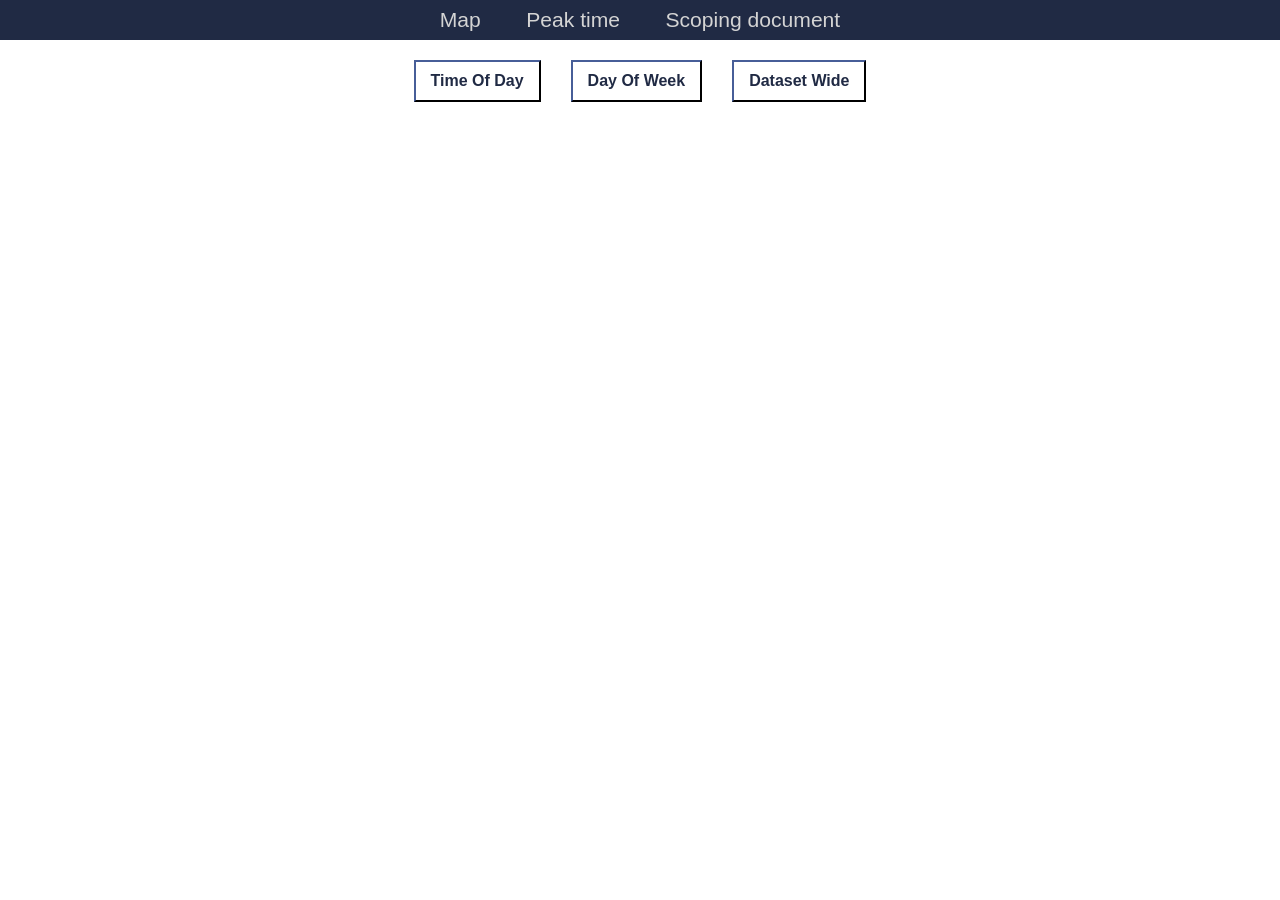
<file: PeakTimeVis.html>
<!DOCTYPE html>
<html>
<head>
    <meta charset="UTF-8">
    <meta name="viewport" content="width=device-width, initial-scale=1.0">
    <title>Peak Time</title>
    <link rel="stylesheet" href="PeakTimeVis.css">
    <script src="https://d3js.org/d3.v7.min.js"></script>
</head>
<body>

    <nav>
        <ul>
            <li><a href="index.html">Map</a></li>
            <li><a href="PeakTimeVis.html">Peak time</a></li>
            <li><a href="processbook.html">Scoping document</a></li>
        </ul>
    </nav>
<div>

    <div class="button-container">
        <button id="timeofday">Time Of Day</option>
        <button id="dayofweek">Day Of Week</option>
        <button id="datasetwide">Dataset Wide</option>
    </div>

<div id="line-chart-container"></div>

<div id="timeofday-text" class="interpretation-box">
    <h4> Interpretation </h4>
    <p> By observing this graph, we can deduce that the night (1AM–4AM) charging sessions are uncommon. 
        Charging stations start to get busy at sunrise and reach their peak around 1 p.m. 
        They are also quite busy during the afternoon and evening, although a little less than during the day.</p>    
</div>
<br>

<div id="dayofweek-text"  class="interpretation-box">
    <h4> Interpretation </h4>
    <p> We note that consumption remains constant throughout the week. 
        However, weekends remain a little less hectic in terms of consumption than weekdays.
    </p>
</div>

<div id="datasetwide-text"  class="interpretation-box">
    <h4> Interpretation </h4>
    <p> Between 2011 and 2014, the energy consumed was relatively low. 
        It took on an exponential rate from 2014, reflecting the rise of the electric car from that date. 
        It experienced some variations but remained at the same high level until 2020, when it fell drastically. 
        One could hypothesize the global Covid-19 crisis.
    </p>
</div>
<div id="clock-chart-container"></div>

<div id="tooltip"></div>

</div>

<script src = "PeakTimeVis.js"></script>

</body>
</html>
</file>
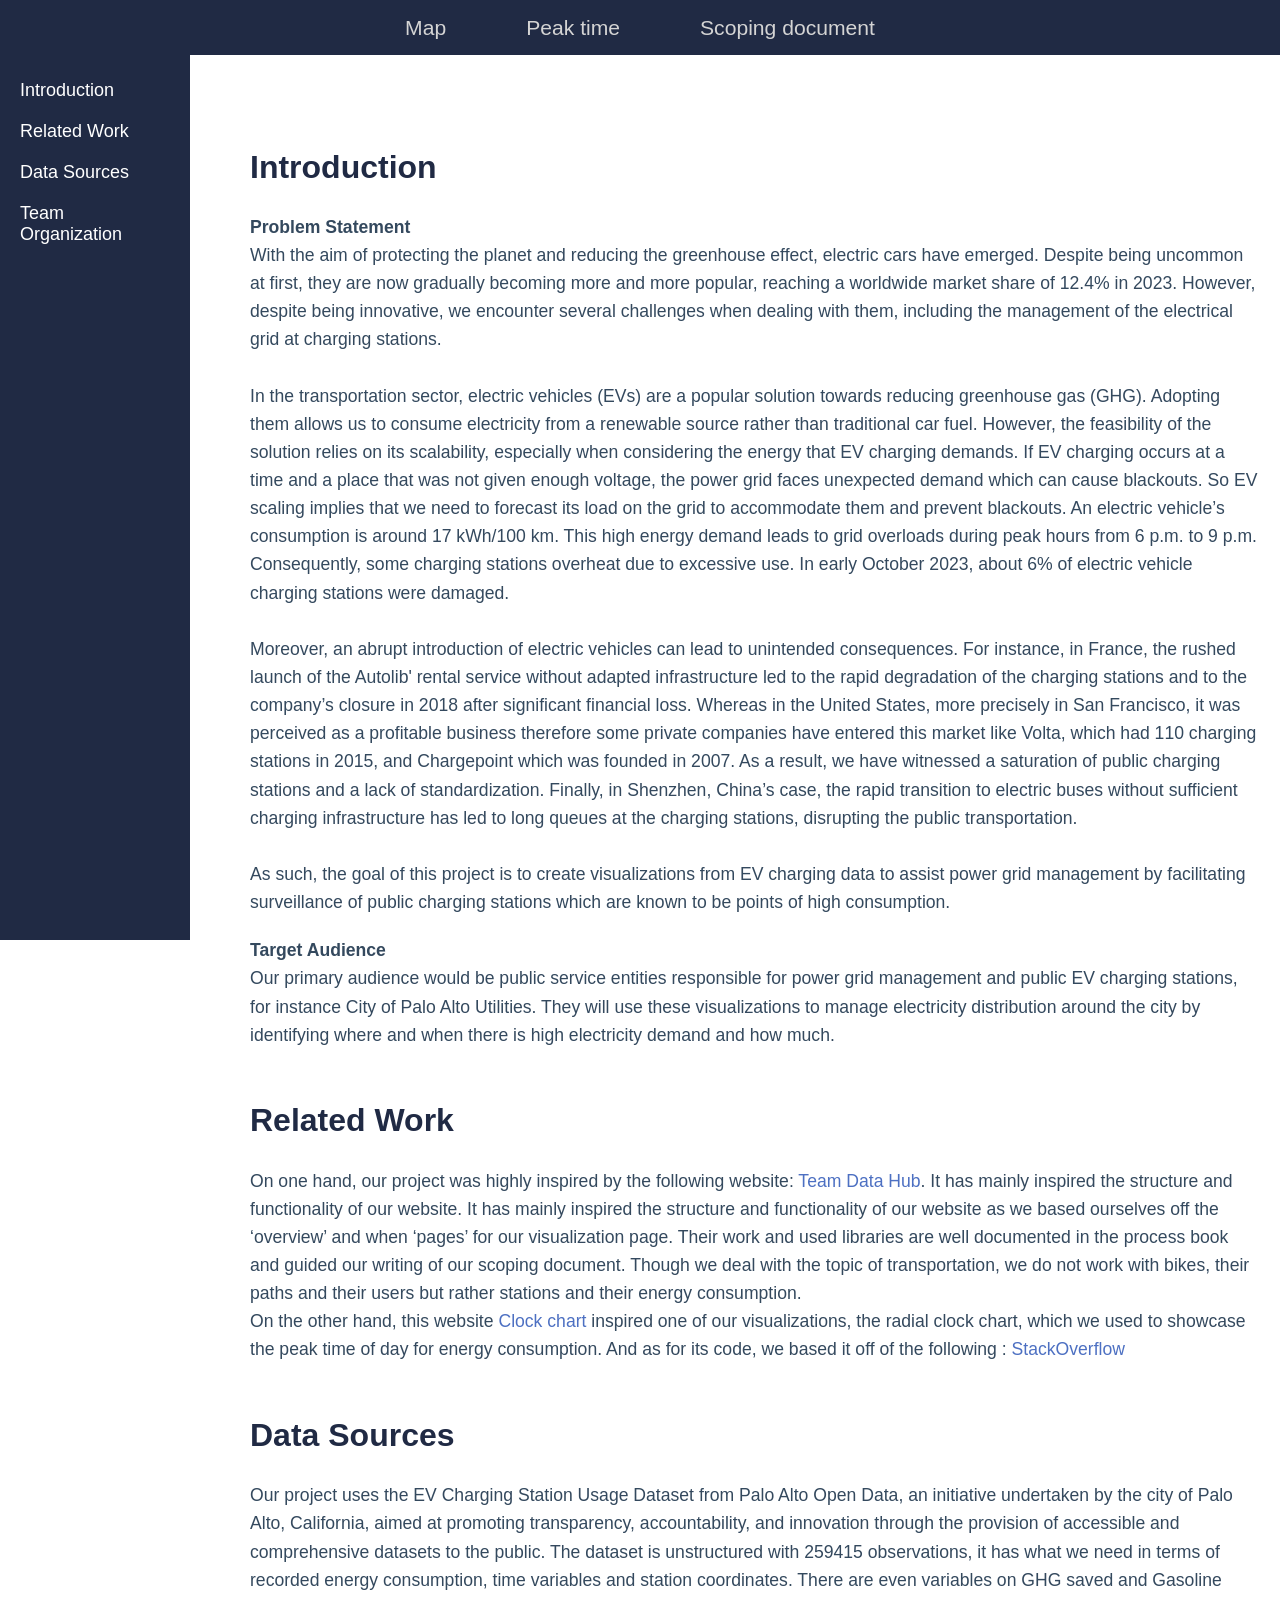
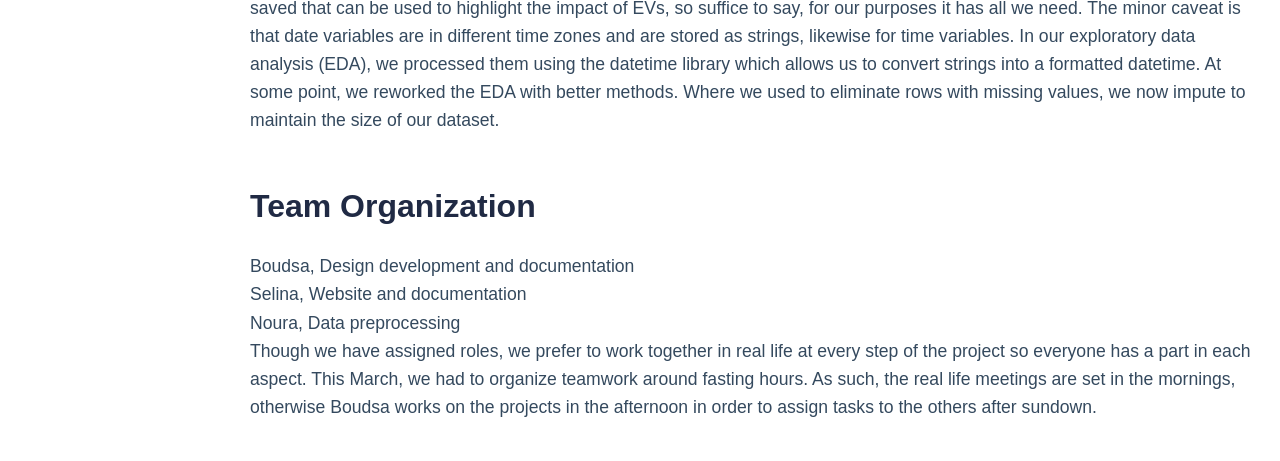
<file: processbook.html>
<!DOCTYPE html>
<html>
<head>
    <meta charset="UTF-8">
    <meta name="viewport" content="width=device-width, initial-scale=1.0">
    <title>Process Book</title>
    <link rel="stylesheet" href="processbook.css">
</head>
<body>

    <!-- Navigation bar -->
    <nav>
        <ul>
            <li><a href="index.html">Map</a></li>
            <li><a href="PeakTimeVis.html">Peak time</a></li>
            <li><a href="processbook.html">Scoping document</a></li>
        </ul>
    </nav>

    <!-- Sidebar -->
    <div class="sidebar">
        <ul>
            <li><a href="#section1">Introduction</a></li>
            <li><a href="#section2">Related Work</a></li>
            <li><a href="#section3">Data Sources</a></li>
            <li><a href="#section4">Team Organization</a></li>
        </ul>
    </div>

     <!-- Main Content -->
     <div class="main-content">

        <!-- Introduction Section -->
        <section id="section1">
            <h2>Introduction</h2>
            <p><strong>Problem Statement</strong><br>
            With the aim of protecting the planet and reducing the greenhouse effect, electric cars have emerged. Despite being uncommon at first, they are now gradually becoming more and more popular, reaching a worldwide market share of 12.4% in 2023. However, despite being innovative, we encounter several challenges when dealing with them, including the management of the electrical grid at charging stations.
            <br>
            <br>
            In the transportation sector, electric vehicles (EVs) are a popular solution towards reducing greenhouse gas (GHG). Adopting them allows us to consume electricity from a renewable source rather than traditional car fuel. However, the feasibility of the solution relies on its scalability, especially when considering the energy that EV charging demands. If EV charging occurs at a time and a place that was not given enough voltage, the power grid faces unexpected demand which can cause blackouts. So EV scaling implies that we need to forecast its load on the grid to accommodate them and prevent blackouts.
            An electric vehicle’s consumption is around 17 kWh/100 km. This high energy demand leads to grid overloads during peak hours from 6 p.m. to 9 p.m. Consequently, some charging stations overheat due to excessive use. In early October 2023, about 6% of electric vehicle charging stations were damaged.
            <br>
            <br>
            Moreover, an abrupt introduction of electric vehicles can lead to unintended consequences. For instance, in France, the rushed launch of the Autolib' rental service without adapted infrastructure led to the rapid degradation of the charging stations and to the company’s closure in 2018 after significant financial loss. Whereas in the United States, more precisely in San Francisco, it was perceived as a profitable business therefore some private companies have entered this market like Volta, which had 110 charging stations in 2015, and Chargepoint which was founded in 2007. As a result, we have witnessed a saturation of public charging stations and a lack of standardization. Finally, in Shenzhen, China’s case, the rapid transition to electric buses without sufficient charging infrastructure has led to long queues at the charging stations, disrupting the public transportation.
            <br>
            <br>
            As such, the goal of this project is to create visualizations from EV charging data to assist power grid management by facilitating surveillance of public charging stations which are known to be points of high consumption.
                
            <p><strong>Target Audience</strong><br>
            Our primary audience would be public service entities responsible for power grid management and public EV charging stations, for instance City of Palo Alto Utilities. They will use these visualizations to manage electricity distribution around the city by identifying where and when there is high electricity demand and how much.</p>
        </section>

        <!-- Research Section -->
        <section id="section2">
            <h2>Related Work</h2>
            <p>
                On one hand, our project was highly inspired by the following website:
                <a href="http://teamdatahub.github.io" target="_blank">Team Data Hub</a>. 
                It has mainly inspired the structure and functionality of our website. 
                It has mainly inspired the structure and functionality of our website as we based ourselves off the ‘overview’ and when ‘pages’ for our visualization page. 
                Their work and used libraries are well documented in the process book and guided our writing of our scoping document. 
                Though we deal with the topic of transportation, we do not work with bikes, their paths and their users but rather stations and their energy consumption.<br>   
                On the other hand, this website 
                <a href="https://www.storytellingwithdata.com/blog/2019/7/15/recapping-radials" target="_blank">Clock chart</a> 
                inspired one of our visualizations, the radial clock chart, which we used to showcase the peak time of day for energy consumption. 
                And as for its code, we based it off of the following : <a href="https://stackoverflow.com/questions/58545545/d3-linear-radial-clock" target="_blank">StackOverflow</a> 
                </p>
        </section>

        <!-- Design Section -->
        <section id="section3">
            <h2>Data Sources</h2>
            <p> Our project uses the EV Charging Station Usage Dataset from Palo Alto Open Data, an initiative undertaken by the 
                city of Palo Alto, California, aimed at promoting transparency, accountability, and innovation through the provision of 
                accessible and comprehensive datasets to the public. The dataset is unstructured with 259415 observations, it has what we need in terms of recorded energy consumption, time variables and station coordinates. 
                There are even variables on GHG saved and Gasoline saved that can be used to highlight the impact of EVs, so suffice to say, for our purposes it has all we need. The minor caveat is that date variables are in different time zones and are stored as strings, likewise for time variables. 
                In our exploratory data analysis (EDA), we processed them using the datetime library which allows us to convert strings into a formatted datetime. At some point, we reworked the EDA with better methods. Where we used to eliminate rows with missing values, we now impute to maintain the size of our dataset.</p>
        </section>

        <!-- Implementation Section -->
        <section id="section4">
            <h2>Team Organization</h2>
            <p>
            Boudsa, Design development and documentation<br>
            Selina, Website and documentation<br>
            Noura, Data preprocessing<br>
            Though we have assigned roles, we prefer to work together in real life at every step of the project so everyone has a part in each aspect. 
            This March, we had to organize teamwork around fasting hours. As such, the real life meetings are set in the mornings, otherwise Boudsa works on the projects in the afternoon in order to assign tasks to the others after sundown.</p>
        </section>

    </div>

</body>
</html>
</file>
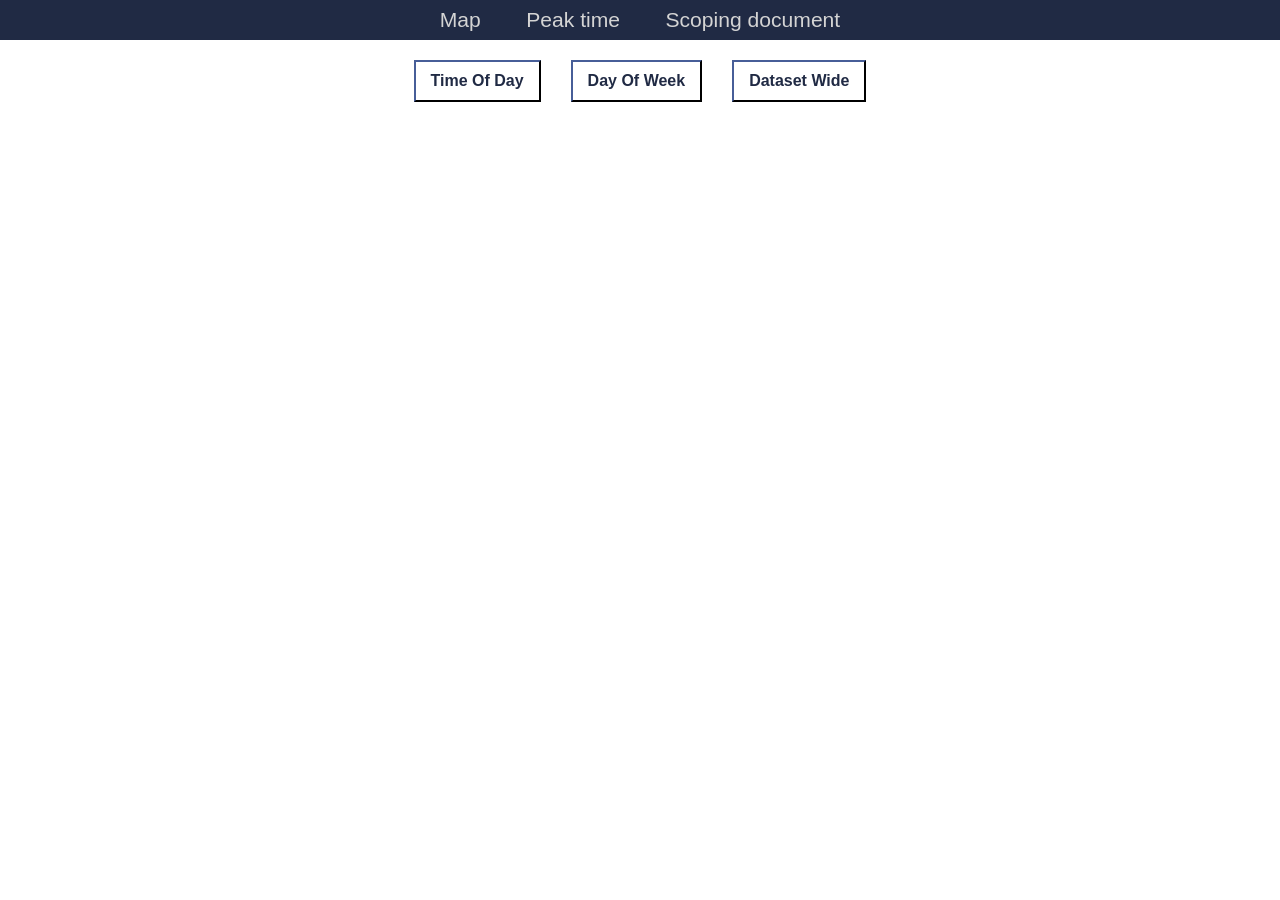
<file: Visualization Page/PeakTimeVis.html>
<!DOCTYPE html>
<html>
<head>
    <meta charset="UTF-8">
    <meta name="viewport" content="width=device-width, initial-scale=1.0">
    <title>Peak Time</title>
    <link rel="stylesheet" href="PeakTimeVis.css">
    <script src="https://d3js.org/d3.v7.min.js"></script>
</head>
<body>

    <nav>
        <ul>
            <li><a href="homepage.html">Map</a></li>
            <li><a href="PeakTimeVis.html">Peak time</a></li>
            <li><a href="processbook.html">Scoping document</a></li>
        </ul>
    </nav>
<div>

    <div class="button-container">
        <button id="timeofday">Time Of Day</option>
        <button id="dayofweek">Day Of Week</option>
        <button id="datasetwide">Dataset Wide</option>
    </div>

<div id="line-chart-container"></div>

<div id="timeofday-text" class="interpretation-box">
    <h4> Interpretation </h4>
    <p> By observing this graph, we can deduce that the night (1AM–4AM) charging sessions are uncommon. 
        Charging stations start to get busy at sunrise and reach their peak around 1 p.m. 
        They are also quite busy during the afternoon and evening, although a little less than during the day.</p>    
</div>
<br>

<div id="dayofweek-text"  class="interpretation-box">
    <h4> Interpretation </h4>
    <p> We note that consumption remains constant throughout the week. 
        However, weekends remain a little less hectic in terms of consumption than weekdays.
    </p>
</div>

<div id="datasetwide-text"  class="interpretation-box">
    <h4> Interpretation </h4>
    <p> Between 2011 and 2014, the energy consumed was relatively low. 
        It took on an exponential rate from 2014, reflecting the rise of the electric car from that date. 
        It experienced some variations but remained at the same high level until 2020, when it fell drastically. 
        One could hypothesize the global Covid-19 crisis.
    </p>
</div>
<div id="clock-chart-container"></div>

<div id="tooltip"></div>

</div>

<script src = "PeakTimeVis.js"></script>

</body>
</html>
</file>
<file: PeakTimeVis.css>
* {
    margin: 0;
    padding: 0;
    box-sizing: border-box;
}

/* Body styling */
body {
    font-family: 'Kumbh Sans', sans-serif;
    background-color: #ffffff;;
    color: #1D3557;
}

/* Header styling */
header {
    background-color: #333;
    color: white;
    padding: 20px;
    text-align: center;
}

header h1 {
    font-size: 2.5em;
}

header p {
    font-size: 16px;
}

/* Nav bar styling */

nav {
    background-color: #202A44; 
    padding: 10px;
    text-align: center;
    height : 40px;
    text-align: center;
    display: flex;
    justify-content: center;
    align-items: center;
    font-size: 1.2rem;
    position: sticky;
    top: 0;
    z-index: 1000;
}

nav ul {
    list-style-type: none;
    margin: 0;
    padding: 0;
}

nav ul li {
    display: inline;
    margin: 0 20px;
}

nav a {
    color: #d4d4d4; 
    text-decoration: none;
    font-size: 1.1em;
}

nav a:hover {
    color: #b9b3ae; 
}

#clock-chart-container {
    text-align: center;

}

/* Button styling */
.button-container {
    display: flex;
    justify-content: center;
    gap: 30px;
    margin: 20px 0;
}

button {
    padding: 10px 15px;
    font-size: 16px;
    font-weight : bold;
    border-color: #202A44;
    background-color: #ffffff;
    color: #202A44;
    cursor: pointer;
}

button:hover {
    background-color: #b9b3ae;
}

button:active {
    background-color: #003f7f;
}

/* interpretation styling */
.interpretation-box {
    display: none;
    text-align: center;
    margin: 20px auto;
    padding: 15px;
    max-width: 1000px;
    border: 2px solid #202A44;
    border-radius: 8px;
    background-color: #ffffff;
    box-shadow: 2px 2px 10px rgba(0, 0, 0, 0.1);
    font-size: 16px;
    font-weight: 500;
    color: #333;
}


#tooltip {
    position: absolute; 
    opacity: 0; 
    background: white; 
    border: 1px solid black; 
    padding: 5px; 
    pointer-events: none;
}
</file>
<file: processbook.css>
/* Body styling */
body {
    font-family: 'Kumbh Sans', sans-serif;
    margin: 0;
    padding: 0;
    background-color: #ffffff; /* Soft Minty White */
    color: #1D3557; /* Dark Navy */
}

/* Navigation bar styling */
nav {
    background-color:#202A44;
    padding: 10px;
    height: 35px;
    display: flex;
    justify-content: center;
    align-items: center;
    font-size: 1.2rem;
    position: sticky;
    top: 0;
    z-index: 1000;
}

nav ul {
    list-style-type: none;
    margin: 0;
    padding: 0;
    display: flex; /* Add this line to align items in a row */
    justify-content: center; /* Center items horizontally */
    align-items: center; /* Aligns items vertically */
    gap: 30px; /* Add spacing between items */
}


nav ul li {
    margin: 0 25px; /* Increase spacing between items */
}

nav a {
    color: #d4d4d4; 
    text-decoration: none;
    font-size: 1.1em;
}

nav a:hover {
    color: #b9b3ae; 
}

/* Sidebar */
.sidebar {
    font-family: 'Kumbh Sans', sans-serif;
    position: fixed;
    top: 40px; /* Adjusted to prevent overlap with navbar */
    left: 0;
    width: 150px;
    height: calc(100vh - 40px); /* Prevent sidebar from overlapping navbar */
    background-color: #202A44; 
    padding: 20px;
    color: #d4d4d4;    
}

.sidebar ul {
    list-style-type: none;
    padding: 0;
}

.sidebar ul li {
    margin: 20px 0;
}

.sidebar ul li a {
    color: white;
    text-decoration: none;
    font-size: 18px;
}

.sidebar ul li a:hover {
    color: #b9b3ae;
}

/* Main Content */
.main-content {
    margin-left: 230px; /* Adjust for sidebar width */
    margin-top: 40px; /* Space for fixed navigation bar */
    padding: 20px;
    line-height: 1.6; /* Increased line height for readability */
}

/* Section Styling */
section {
    padding-top: 50px; /* Ensure content doesn't get hidden under navbar */
    margin-top: -50px; /* Prevent overlap with navbar */
    } 

/* Heading Style */
h2 {
    font-size: 2em; /* Larger headings for better hierarchy */
    font-weight: 700;
    color: #202A44; /* Darker color for headings */
    margin-bottom: 20px; /* Spacing below headings */
}

/* Paragraph Styling */
p {
    font-size: 1.1em;
    color: #34495e; /* Slightly lighter dark color for paragraphs */
    margin-bottom: 20px;
}

/* Link Styling within sections */
section a {
    color: rgb(77, 112, 194);
    text-decoration: none;
} 

section a:hover {
    text-decoration: underline;
}
</file>
<file: Visualization Page/PeakTimeVis.css>
* {
    margin: 0;
    padding: 0;
    box-sizing: border-box;
}

/* Body styling */
body {
    font-family: 'Kumbh Sans', sans-serif;
    background-color: #ffffff;;
    color: #1D3557;
}

/* Header styling */
header {
    background-color: #333;
    color: white;
    padding: 20px;
    text-align: center;
}

header h1 {
    font-size: 2.5em;
}

header p {
    font-size: 16px;
}

/* Nav bar styling */

nav {
    background-color: #202A44; 
    padding: 10px;
    text-align: center;
    height : 40px;
    text-align: center;
    display: flex;
    justify-content: center;
    align-items: center;
    font-size: 1.2rem;
    position: sticky;
    top: 0;
    z-index: 1000;
}

nav ul {
    list-style-type: none;
    margin: 0;
    padding: 0;
}

nav ul li {
    display: inline;
    margin: 0 20px;
}

nav a {
    color: #d4d4d4; 
    text-decoration: none;
    font-size: 1.1em;
}

nav a:hover {
    color: #b9b3ae; 
}

#clock-chart-container {
    text-align: center;

}

/* Button styling */
.button-container {
    display: flex;
    justify-content: center;
    gap: 30px;
    margin: 20px 0;
}

button {
    padding: 10px 15px;
    font-size: 16px;
    font-weight : bold;
    border-color: #202A44;
    background-color: #ffffff;
    color: #202A44;
    cursor: pointer;
}

button:hover {
    background-color: #b9b3ae;
}

button:active {
    background-color: #003f7f;
}

/* interpretation styling */
.interpretation-box {
    display: none;
    text-align: center;
    margin: 20px auto;
    padding: 15px;
    max-width: 1000px;
    border: 2px solid #202A44;
    border-radius: 8px;
    background-color: #ffffff;
    box-shadow: 2px 2px 10px rgba(0, 0, 0, 0.1);
    font-size: 16px;
    font-weight: 500;
    color: #333;
}


#tooltip {
    position: absolute; 
    opacity: 0; 
    background: white; 
    border: 1px solid black; 
    padding: 5px; 
    pointer-events: none;
}
</file>
